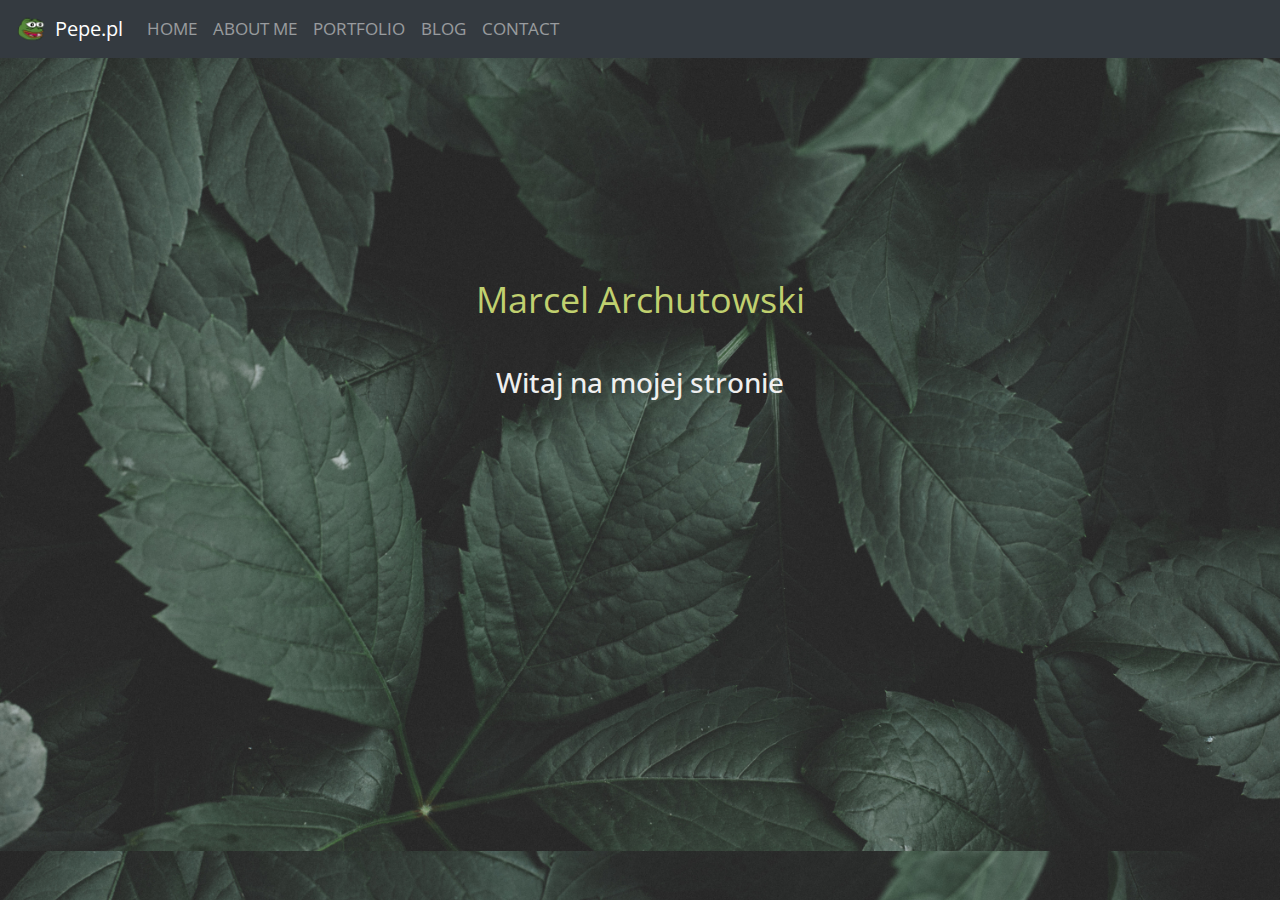
<file: index.html>
<!DOCTYPE html>
<html lang="pl">
<head>

	<meta charset="utf-8">
	<meta name="viewport" content="width=device-width, initial-scale=1, shrink-to-fit=no">

	<title>Zbiór pepe</title>
	<meta name="description" content="Blog o emotkach pepe">
	<meta name="keywords" content="pepe, peepo, emoji">
	<meta name="author" content="Marcel Archutowski">
	<meta http-equiv="X-Ua-Compatible" content="IE=edge">

	<link rel="stylesheet" href="css/bootstrap.min.css">
	<link rel="stylesheet" href="main.css">
	<link href="https://fonts.googleapis.com/css?family=Open+Sans:400,700&amp;subset=latin-ext" rel="stylesheet">
</head>

<body class="body">
  <header>

    <nav class="navbar navbar-dark bg-dark bg-primary navbar-expand-md">

        <a class="navbar-brand" href="index.html"><img src="img/logo.png" width="30" height="30" class="d-inline-block mr-1 align-bottom" alt=""> Pepe.pl</a>
        <button class="navbar-toggler" type="button" data-toggle="collapse" data-target="#mainmenu" aria-controls="mainmenu" aria-expanded="false" aria-label="Przełącznik nawigacji">
          <span class="navbar-toggler-icon"></span>
        </button>
        <div class="collapse navbar-collapse" id="mainmenu">
          <ul class="navbar-nav">
						<li class="nav-item">
							<a class="nav-link" href="index.html"> HOME </a>
						</li>
						<li class="nav-item">
							<a class="nav-link" href="aboutme.html"> ABOUT ME </a>
						</li>
						<li class="nav-item">
							<a class="nav-link" href="portfolio.html"> PORTFOLIO </a>
						</li>
						<li class="nav-item">
							<a class="nav-link" href="blog.html"> BLOG </a>
						</li>
						<li class="nav-item">
							<a class="nav-link" href="contact.html"> CONTACT </a>
						</li>

          </ul>
        </div>

    </nav>

  </header>
	<main>
		<section class="home">
			<h1>Marcel Archutowski</h1><br>
			<h3>Witaj na mojej stronie</h3>
		</section>
	</main>
<script src="js/bootstrap.min.js"></script>

</body>
</html>
</file>
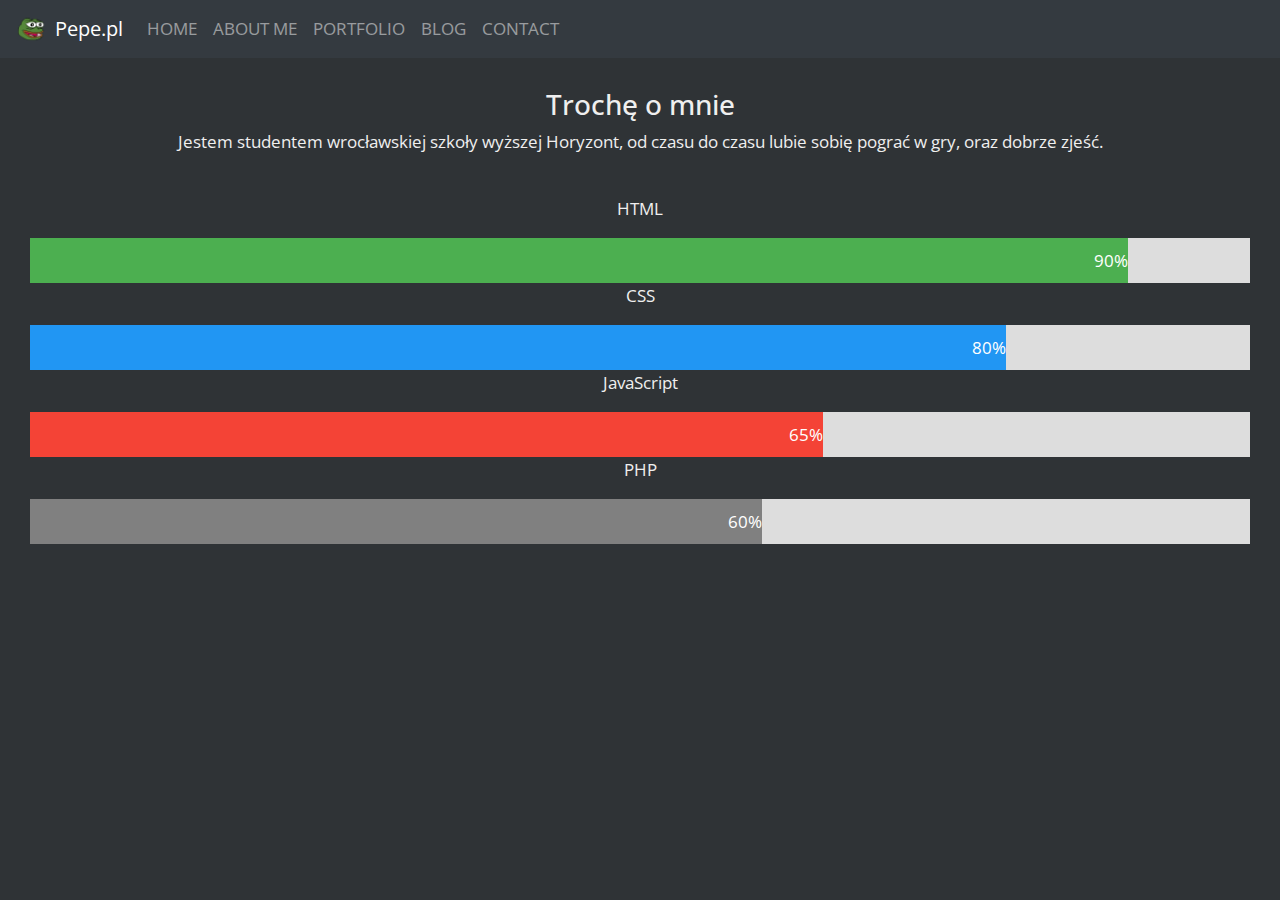
<file: aboutme.html>
<!DOCTYPE html>
<html lang="pl">
<head>

	<meta charset="utf-8">
	<meta name="viewport" content="width=device-width, initial-scale=1, shrink-to-fit=no">

	<title>Zbiór pepe</title>
	<meta name="description" content="Blog o emotkach pepe">
	<meta name="keywords" content="pepe, peepo, emoji">
	<meta name="author" content="Marcel Archutowski">
	<meta http-equiv="X-Ua-Compatible" content="IE=edge">

	<link rel="stylesheet" href="css/bootstrap.min.css">
	<link rel="stylesheet" href="main.css">
	<link href="https://fonts.googleapis.com/css?family=Open+Sans:400,700&amp;subset=latin-ext" rel="stylesheet">
</head>

<body>
  <header>

    <nav class="navbar navbar-dark bg-dark bg-primary navbar-expand-md">

        <a class="navbar-brand" href="index.html"><img src="img/logo.png" width="30" height="30" class="d-inline-block mr-1 align-bottom" alt=""> Pepe.pl</a>
        <button class="navbar-toggler" type="button" data-toggle="collapse" data-target="#mainmenu" aria-controls="mainmenu" aria-expanded="false" aria-label="Przełącznik nawigacji">
          <span class="navbar-toggler-icon"></span>
        </button>
        <div class="collapse navbar-collapse" id="mainmenu">
          <ul class="navbar-nav">
            <li class="nav-item">
							<a class="nav-link" href="index.html"> HOME </a>
						</li>
						<li class="nav-item">
							<a class="nav-link" href="aboutme.html"> ABOUT ME </a>
						</li>
						<li class="nav-item">
							<a class="nav-link" href="portfolio.html"> PORTFOLIO </a>
						</li>
						<li class="nav-item">
							<a class="nav-link" href="blog.html"> BLOG </a>
						</li>
						<li class="nav-item">
							<a class="nav-link" href="contact.html"> CONTACT </a>
						</li>

          </ul>
        </div>

    </nav>

  </header>
	<main>
		<section class="about">
			<h3>Trochę o mnie</h3>
			<p>Jestem studentem wrocławskiej szkoły wyższej Horyzont, od czasu do czasu lubie sobię pograć w gry, oraz dobrze zjeść.</p>
			<br>
			<p>HTML</p>
				<div class="container1">
					<div class="skills html">90%</div>
				</div>

			<p>CSS</p>
				<div class="container1">
					<div class="skills css">80%</div>
				</div>

			<p>JavaScript</p>
			<div class="container1">
				<div class="skills js">65%</div>
			</div>

			<p>PHP</p>
			<div class="container1">
				<div class="skills php">60%</div>
			</div>
		</section>
	</main>



<script src="js/bootstrap.min.js"></script>

</body>
</html>
</file>
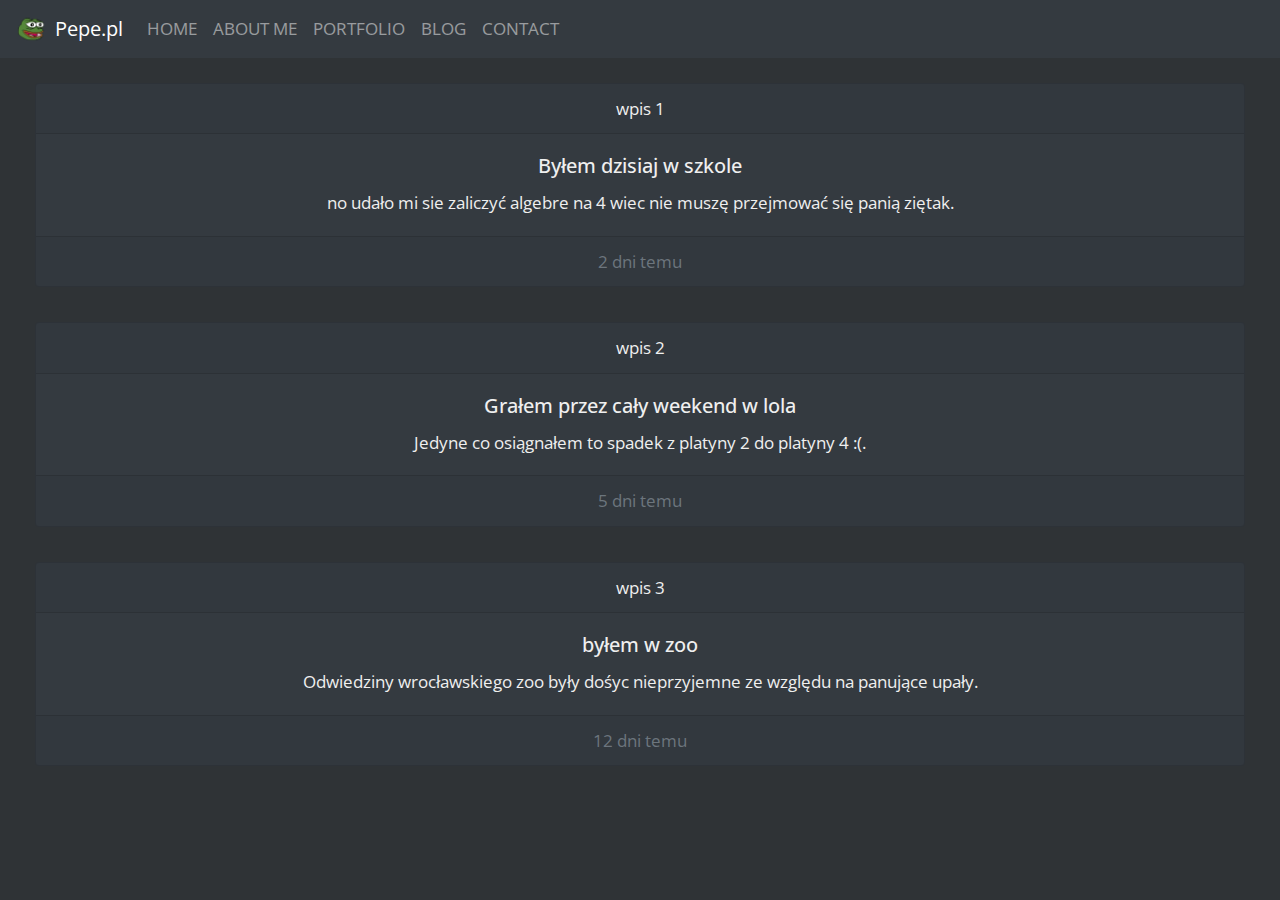
<file: blog.html>
<!DOCTYPE html>
<html lang="pl">
<head>

	<meta charset="utf-8">
	<meta name="viewport" content="width=device-width, initial-scale=1, shrink-to-fit=no">

	<title>Zbiór pepe</title>
	<meta name="description" content="Blog o emotkach pepe">
	<meta name="keywords" content="pepe, peepo, emoji">
	<meta name="author" content="Marcel Archutowski">
	<meta http-equiv="X-Ua-Compatible" content="IE=edge">

	<link rel="stylesheet" href="css/bootstrap.min.css">
	<link rel="stylesheet" href="main.css">
	<link href="https://fonts.googleapis.com/css?family=Open+Sans:400,700&amp;subset=latin-ext" rel="stylesheet">
</head>

<body>
  <header>

    <nav class="navbar navbar-dark bg-dark bg-primary navbar-expand-md">

        <a class="navbar-brand" href="index.html"><img src="img/logo.png" width="30" height="30" class="d-inline-block mr-1 align-bottom" alt=""> Pepe.pl</a>
        <button class="navbar-toggler" type="button" data-toggle="collapse" data-target="#mainmenu" aria-controls="mainmenu" aria-expanded="false" aria-label="Przełącznik nawigacji">
          <span class="navbar-toggler-icon"></span>
        </button>
        <div class="collapse navbar-collapse" id="mainmenu">
          <ul class="navbar-nav">
						<li class="nav-item">
							<a class="nav-link" href="index.html"> HOME </a>
						</li>
						<li class="nav-item">
							<a class="nav-link" href="aboutme.html"> ABOUT ME </a>
						</li>
						<li class="nav-item">
							<a class="nav-link" href="portfolio.html"> PORTFOLIO </a>
						</li>
						<li class="nav-item">
							<a class="nav-link" href="blog.html"> BLOG </a>
						</li>
						<li class="nav-item">
							<a class="nav-link" href="contact.html"> CONTACT </a>
						</li>

          </ul>
        </div>

    </nav>

  </header>
	<div class="card text-center bg-dark">
  <div class="card-header">
  	wpis 1
  </div>
  <div class="card-body">
    <h5 class="card-title">Byłem dzisiaj w szkole</h5>
    <p class="card-text">no udało mi sie zaliczyć algebre na 4 wiec nie muszę przejmować się panią ziętak.</p>

  </div>
  <div class="card-footer text-muted">
    2 dni temu
  </div>
</div>

<div class="card text-center bg-dark">
<div class="card-header">
	wpis 2
</div>
<div class="card-body">
	<h5 class="card-title">Grałem przez cały weekend w lola</h5>
	<p class="card-text">Jedyne co osiągnałem to spadek z platyny 2 do platyny 4 :(.</p>

</div>
<div class="card-footer text-muted">
	5 dni temu
</div>
</div>

<div class="card text-center bg-dark">
<div class="card-header">
	wpis 3
</div>
<div class="card-body">
	<h5 class="card-title">byłem w zoo</h5>
	<p class="card-text">Odwiedziny wrocławskiego zoo były dośyc nieprzyjemne ze względu na panujące upały.</p>

</div>
<div class="card-footer text-muted">
	12 dni temu
</div>
</div>


<script src="js/bootstrap.min.js"></script>

</body>
</html>
</file>
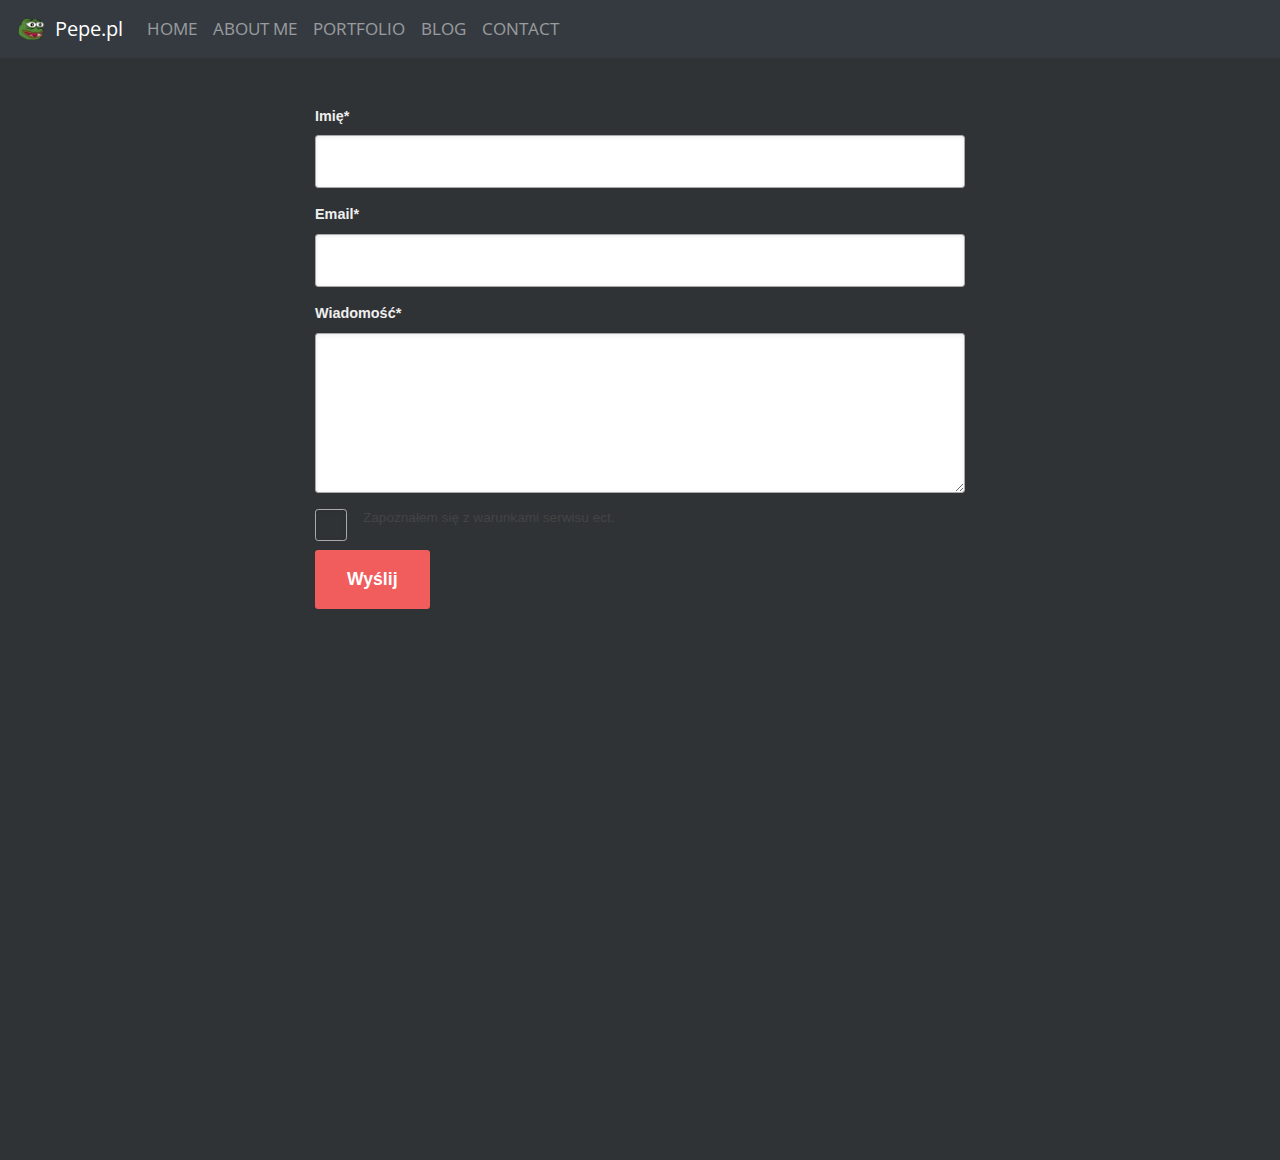
<file: contact.html>
<!DOCTYPE html>
<html lang="pl">
<head>

	<meta charset="utf-8">
	<meta name="viewport" content="width=device-width, initial-scale=1, shrink-to-fit=no">

	<title>Zbiór pepe</title>
	<meta name="description" content="Blog o emotkach pepe">
	<meta name="keywords" content="pepe, peepo, emoji">
	<meta name="author" content="Marcel Archutowski">
	<meta http-equiv="X-Ua-Compatible" content="IE=edge">

	<link rel="stylesheet" href="css/bootstrap.min.css">
	<link rel="stylesheet" href="main.css">
	<link href="https://fonts.googleapis.com/css?family=Open+Sans:400,700&amp;subset=latin-ext" rel="stylesheet">
</head>

<body>
  <header>

    <nav class="navbar navbar-dark bg-dark bg-primary navbar-expand-md">

        <a class="navbar-brand" href="index.html"><img src="img/logo.png" width="30" height="30" class="d-inline-block mr-1 align-bottom" alt=""> Pepe.pl</a>
        <button class="navbar-toggler" type="button" data-toggle="collapse" data-target="#mainmenu" aria-controls="mainmenu" aria-expanded="false" aria-label="Przełącznik nawigacji">
          <span class="navbar-toggler-icon"></span>
        </button>
        <div class="collapse navbar-collapse" id="mainmenu">
          <ul class="navbar-nav">
						<li class="nav-item">
							<a class="nav-link" href="index.html"> HOME </a>
						</li>
						<li class="nav-item">
							<a class="nav-link" href="aboutme.html"> ABOUT ME </a>
						</li>
						<li class="nav-item">
							<a class="nav-link" href="portfolio.html"> PORTFOLIO </a>
						</li>
						<li class="nav-item">
							<a class="nav-link" href="blog.html"> BLOG </a>
						</li>
						<li class="nav-item">
							<a class="nav-link" href="contact.html"> CONTACT </a>
						</li>

          </ul>
        </div>

    </nav>

  </header>

	<form class="form" id="contactForm" method="post" action="/send-scripts.php">
    <div class="form-row">
        <label for="field-name">Imię*</label>
        <input type="text" name="name" required id="field-name" data-error="Wypełnij to pole" pattern="[a-zA-ZąĄććęęłŁńŃóÓśŚżŻŹŹ ]+">
    </div>
    <div class="form-row">
        <label for="field-email">Email*</label>
        <input type="email" name="email" required id="field-email" data-error="Wpisz poprawny email" pattern="[^@\s]+@[^@\s]+\.[^@\s]+">
    </div>
    <div class="form-row">
        <label for="field-message">Wiadomość*</label>
        <textarea name="message" required data-error="Musisz wypełnić pole" id="field-message" pattern=".+"></textarea>
    </div>
    <div class="form-row">
        <label class="checkbox-cnt">
            <input type="checkbox" data-error="Musisz wypełnić pole" name="regulation">
            <i class="state" aria-hidden="true"></i>
            <span>Zapoznałem się z warunkami serwisu ect.</span>
        </label>
    </div>
    <div class="form-row">
        <button type="submit" class="submit-btn">
            Wyślij
        </button>
    </div>

		<iframe src="https://www.google.com/maps/embed?pb=!1m14!1m8!1m3!1d10017.655413805875!2d16.9889228!3d51.1192739!3m2!1i1024!2i768!4f13.1!3m3!1m2!1s0x0%3A0x5931f24dce80b3e2!2sMagnolia+Park!5e0!3m2!1spl!2spl!4v1560452360249!5m2!1spl!2spl" width="600" height="450" frameborder="0" style="border:0; margin-top:30px;" allowfullscreen></iframe>
</form>




<script src="js/bootstrap.min.js"></script>

</body>
</html>
</file>
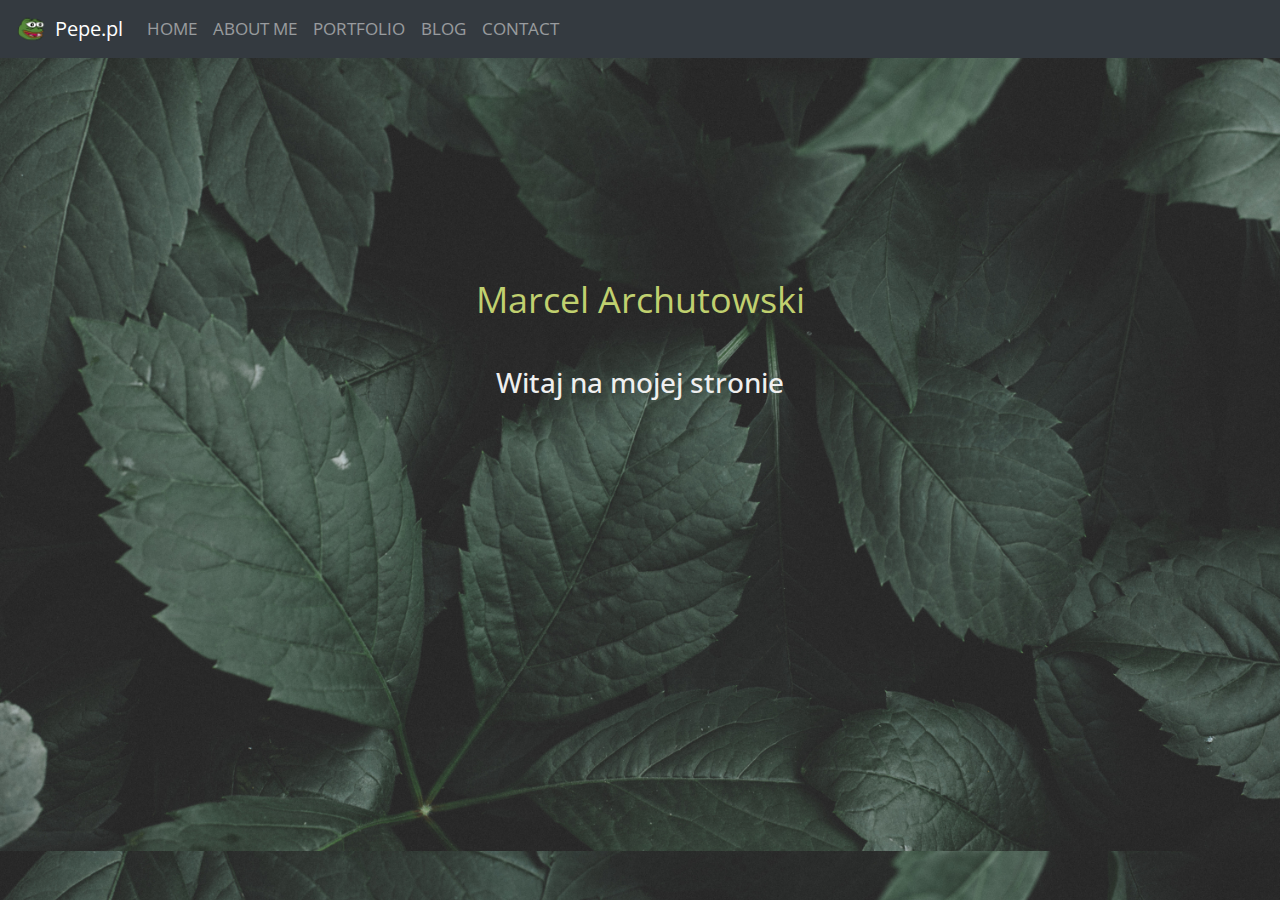
<file: home.html>
<!DOCTYPE html>
<html lang="pl">
<head>

	<meta charset="utf-8">
	<meta name="viewport" content="width=device-width, initial-scale=1, shrink-to-fit=no">

	<title>Zbiór pepe</title>
	<meta name="description" content="Blog o emotkach pepe">
	<meta name="keywords" content="pepe, peepo, emoji">
	<meta name="author" content="Marcel Archutowski">
	<meta http-equiv="X-Ua-Compatible" content="IE=edge">

	<link rel="stylesheet" href="css/bootstrap.min.css">
	<link rel="stylesheet" href="main.css">
	<link href="https://fonts.googleapis.com/css?family=Open+Sans:400,700&amp;subset=latin-ext" rel="stylesheet">
</head>

<body class="body">
  <header>

    <nav class="navbar navbar-dark bg-dark bg-primary navbar-expand-md">

        <a class="navbar-brand" href="home.html"><img src="img/logo.png" width="30" height="30" class="d-inline-block mr-1 align-bottom" alt=""> Pepe.pl</a>
        <button class="navbar-toggler" type="button" data-toggle="collapse" data-target="#mainmenu" aria-controls="mainmenu" aria-expanded="false" aria-label="Przełącznik nawigacji">
          <span class="navbar-toggler-icon"></span>
        </button>
        <div class="collapse navbar-collapse" id="mainmenu">
          <ul class="navbar-nav">
						<li class="nav-item">
							<a class="nav-link" href="home.html"> HOME </a>
						</li>
						<li class="nav-item">
							<a class="nav-link" href="aboutme.html"> ABOUT ME </a>
						</li>
						<li class="nav-item">
							<a class="nav-link" href="portfolio.html"> PORTFOLIO </a>
						</li>
						<li class="nav-item">
							<a class="nav-link" href="blog.html"> BLOG </a>
						</li>
						<li class="nav-item">
							<a class="nav-link" href="contact.html"> CONTACT </a>
						</li>

          </ul>
        </div>

    </nav>

  </header>
	<main>
		<section class="home">
			<h1>Marcel Archutowski</h1><br>
			<h3>Witaj na mojej stronie</h3>
		</section>
	</main>
<script src="js/bootstrap.min.js"></script>

</body>
</html>
</file>
<file: main.css>
body
{
	background-color: #2F3336;
	color: #efefef;
    font-family: 'Open Sans', sans-serif;
    font-size: 17px;
}

h1
{
	font-size: 36px;
	font-weight: 400;
	color: #C0D06F;
	margin: 20px;
}

.jumpers
{
	text-align: center;
}

.jumpers img
{
	width: 100%;
	height: auto;
}

.jumpers p
{
	margin-bottom: 30px;
}

.jumpers figcaption
{
	margin-top: 8px;
}



.about
{
	margin-top:30px;
	text-align: center;
}
* {box-sizing: border-box}

.container1 {

	margin-left: 30px;
	margin-right: 30px !important;
  background-color: #ddd;
}

.skills {
  text-align: right;
  padding-top: 10px;
  padding-bottom: 10px;
  color: white;
}

.html {width: 90%; background-color: #4CAF50;}
.css {width: 80%; background-color: #2196F3;}
.js {width: 65%; background-color: #f44336;}
.php {width: 60%; background-color: #808080;}


.body
{
	text-align: center;
	background-image: url("img/tlo.jpg");
  background-size: cover;
}

.home
{
	text-align: center;
	margin-top:220px;
}

.card
{
	margin-top:25px;
	margin-left: 35px;
	margin-right: 35px;
	margin-bottom: 35px;
}

/* formularz emailowy */
.form {
    margin: 3rem auto;
    font-family: sans-serif;
    max-width: 40rem;
}
.form .form-row {
    margin-bottom: 1rem;
}
.form .form-row:last-child {
    margin-bottom: 0;
}
.form input[type=text],
.form input[type=email],
.form textarea,
.form .checkbox-cnt .state {
    box-shadow:inset 0 1px 5px rgba(0,0,0,0.07);
}
.form input[type=text],
.form input[type=email],
.form textarea {
    border-radius: 0.2rem;
    font-family: sans-serif;
    padding: 0.8rem;
    border: 1px solid #aaa;
    display: block;
    width: 100%;
    color: #666;
}
.form input[type=text]:focus,
.form input[type=email]:focus,
.form textarea:focus {
    border-color: #9DC9F5;
    box-shadow: inset 0 0 0 1px #9DC9F5, inset 0 1px 5px rgba(0,0,0,0.07);
    outline: none;
}
.form textarea {
    height: 10rem;
}
.form label {
    font-weight: bold;
    display: block;
    font-size: 0.9rem;
    margin-bottom: 0.5rem;
}
.form .submit-btn {
    font-family: sans-serif;
    padding: 1rem 2rem;
    background: #F15C5C;
    border: 0;
    border-radius: 0.2rem;
    color: #fff;
    font-size: 1.1rem;
    font-weight: bold;
    transition: 0.3s background-color;
}
@media screen and (max-width:500px) {
    .form .submit-btn {
        display: block;
        width: 100%;
    }
}


/* ---------------------------------------------------- */
/* walidacja formularza */
/* ---------------------------------------------------- */
.form input[type=text].error,
.form input[type=email].error,
.form textarea.error,
.form .checkbox-cnt input.error ~ .state {
    border-color:##E01546;
}
.field-error {
    color:##E01546;
    padding:0.5rem 0;
    font-size:0.8rem;
}


/* ---------------------------------------------------- */
/* checkbox */
/* ---------------------------------------------------- */
.form .submit-btn:hover {
    background: #7EC927;
}
.form .checkbox-cnt {
    padding-left: 3rem;
    position: relative;
    font-weight: normal;
    font-size: 0.85rem;
    line-height: 1.1rem;
    color: #444;
    cursor: pointer;
}
.form .checkbox-cnt .state {
    width: 2rem;
    height: 2rem;
    display: block;
    position: absolute;
    left: 0;
    top: 0;
    border: 1px solid #aaa;
    border-radius: 0.2rem;
}
.form .checkbox-cnt .state:before {
    width: 1rem;
    height: 1rem;
    border-radius: 0.2rem;
    background: #70B81B;
    display: block;
    position: absolute;
    left: 50%;
    top: 50%;
    content: '';
    transform: translate(-50%, -50%) scale(1);
    opacity: 0;
}
.form .checkbox-cnt input:checked ~ .state:before {
    animation: checkboxShowAnim 0.5s 1;
    opacity: 1;
}
.form .checkbox-cnt input {
    position: absolute;
    top:0;
    left:0;
    width: 2rem;
    height: 2rem;
    z-index: 2;
    cursor: pointer;
    padding: 0;
    margin: 0;
    opacity: 0;
}
@keyframes checkboxShowAnim {
    0%  { border-radius:50%; transform:translate(-50%, -50%) scale(0.2); }
    50% { transform:translate(-50%, -50%) scale(1.2); }
    100% { transform:translate(-50%, -50%) scale(1); }
}
</file>
